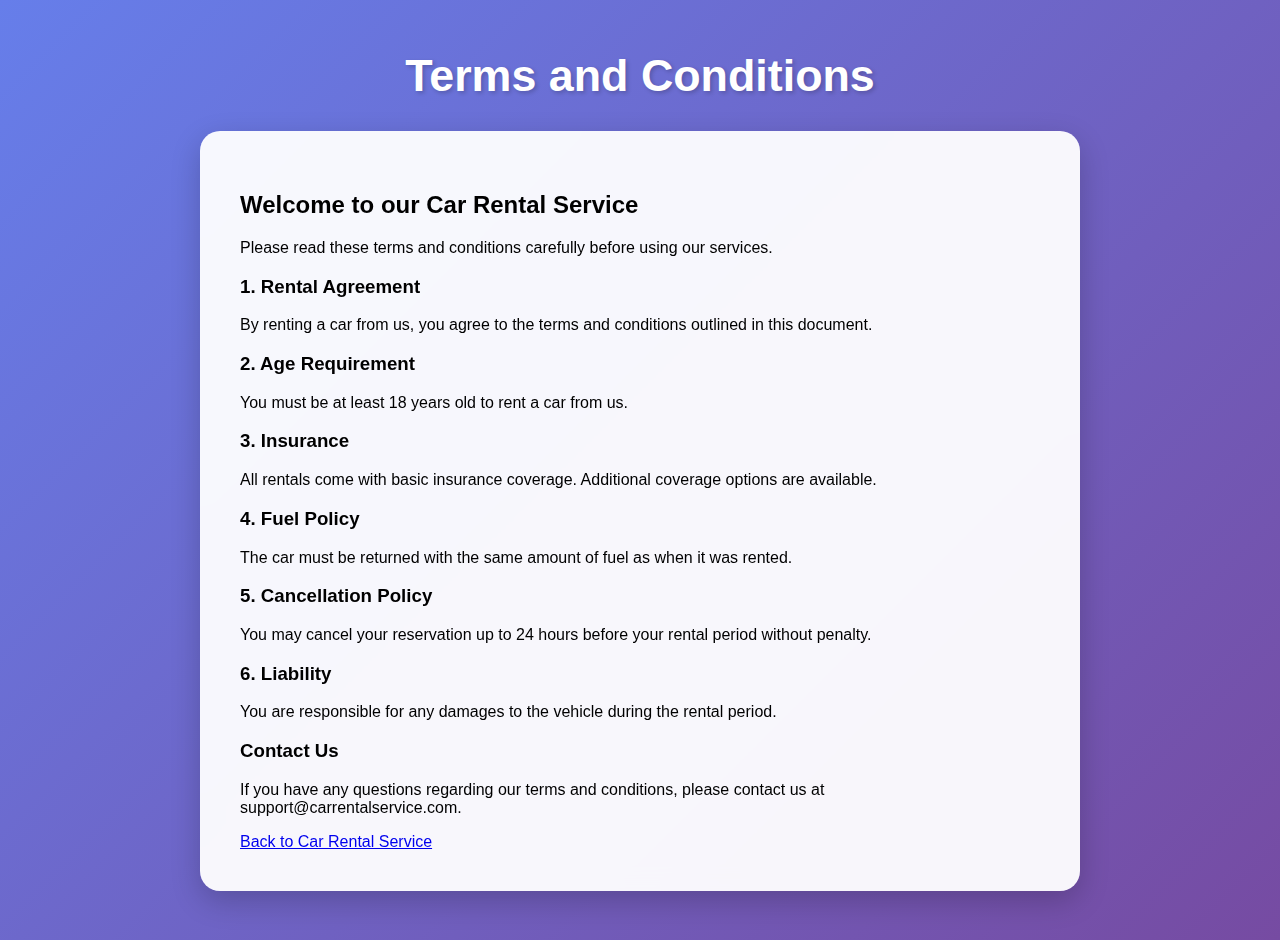
<file: terms.html>
<!DOCTYPE html>
<html lang="en">
<head>
    <meta charset="UTF-8">
    <meta name="viewport" content="width=device-width, initial-scale=1.0">
    <link rel="stylesheet" href="styles.css">
    <title>Terms and Conditions</title>
</head>
<body>
    <header>
        <h1>Terms and Conditions</h1>
    </header>
    <main>
        <h2>Welcome to our Car Rental Service</h2>
        <p>Please read these terms and conditions carefully before using our services.</p>
        
        <h3>1. Rental Agreement</h3>
        <p>By renting a car from us, you agree to the terms and conditions outlined in this document.</p>
        
        <h3>2. Age Requirement</h3>
        <p>You must be at least 18 years old to rent a car from us.</p>
        
        <h3>3. Insurance</h3>
        <p>All rentals come with basic insurance coverage. Additional coverage options are available.</p>
        
        <h3>4. Fuel Policy</h3>
        <p>The car must be returned with the same amount of fuel as when it was rented.</p>
        
        <h3>5. Cancellation Policy</h3>
        <p>You may cancel your reservation up to 24 hours before your rental period without penalty.</p>
        
        <h3>6. Liability</h3>
        <p>You are responsible for any damages to the vehicle during the rental period.</p>
        
        <h3>Contact Us</h3>
        <p>If you have any questions regarding our terms and conditions, please contact us at support@carrentalservice.com.</p>
        
        <a href="index.html">Back to Car Rental Service</a>
    </main>
</body>
</html>
</file>
<file: styles.css>
body {
        font-family: 'Inter', Arial, sans-serif;
        margin: 0;
        padding: 20px;
        background: linear-gradient(135deg, #667eea 0%, #764ba2 100%);
        min-height: 100vh;
    }

    header {
        text-align: center;
        margin-bottom: 30px;
    }

    header h1 {
        color: #ffffff;
        font-size: 2.8em;
        font-weight: 700;
        text-shadow: 2px 2px 4px rgba(0, 0, 0, 0.2);
    }

    header p {
        color: #ffffff;
        font-size: 1.6em;
        opacity: 0.9;
    }

    main {
        max-width: 800px;
        margin: auto;
        background: rgba(255, 255, 255, 0.95);
        padding: 40px;
        border-radius: 20px;
        box-shadow: 0 10px 30px rgba(0, 0, 0, 0.2);
        backdrop-filter: blur(10px);
    }

    label {
        display: block;
        margin: 20px 0 8px;
        font-size: 1.2em;
        color: #4a5568;
        font-weight: 500;
    }

    input, select {
        width: 100%;
        padding: 14px;
        margin: 5px 0;
        border-radius: 12px;
        border: 2px solid #e2e8f0;
        transition: all 0.3s ease;
        font-size: 1.1em;
    }

    input:focus, select:focus {
        outline: none;
        border-color: #667eea;
        box-shadow: 0 0 0 3px rgba(102, 126, 234, 0.2);
    }

    button {
        background: linear-gradient(to right, #667eea, #764ba2);
        color: white;
        border: none;
        cursor: pointer;
        font-size: 1.3em;
        padding: 15px;
        border-radius: 12px;
        transition: all 0.3s ease;
        font-weight: 600;
        margin-top: 20px;
    }

    button:hover {
        transform: translateY(-2px);
        box-shadow: 0 7px 14px rgba(0, 0, 0, 0.2);
    }

    .hidden {
        display: none;
    }

    #result {
        margin-top: 30px;
        text-align: center;
        font-size: 1.6em;
        color: #2d3748;
    }

    #total-cost-label {
        color: #667eea;
        font-weight: 600;
    }

    #total-cost {
        color: #667eea;
        font-weight: 700;
        font-size: 1.8em;
    }

    #rental-summary {
        margin-top: 30px;
        background: #f7fafc;
        padding: 20px;
        border-radius: 15px;
        border-left: 5px solid #667eea;
    }

    #rental-summary-label {
        color: #4a5568;
        font-weight: 700;
        font-size: 1.4em;
        margin-bottom: 15px;
    }

    #car-summary, #duration-summary, #damage-summary {
        color: #4a5568;
        margin: 10px 0;
        font-size: 1.1em;
    }

    #history {
        margin-top: 40px;
    }

    #history-list {
        list-style-type: none;
        padding: 0;
    }

    #history-list li {
        margin: 10px 0;
        padding: 15px;
        background: linear-gradient(to right, #f6f9ff, #f1f5ff);
        border-radius: 12px;
        border-left: 4px solid #667eea;
        transition: transform 0.2s ease;
    }

    #history-list li:hover {
        transform: translateX(5px);
    }

    @media (max-width: 768px) {
        main {
            padding: 20px;
        }
        
        header h1 {
            font-size: 2.2em;
        }
        
        header p {
            font-size: 1.3em;
        }
    }
</file>
